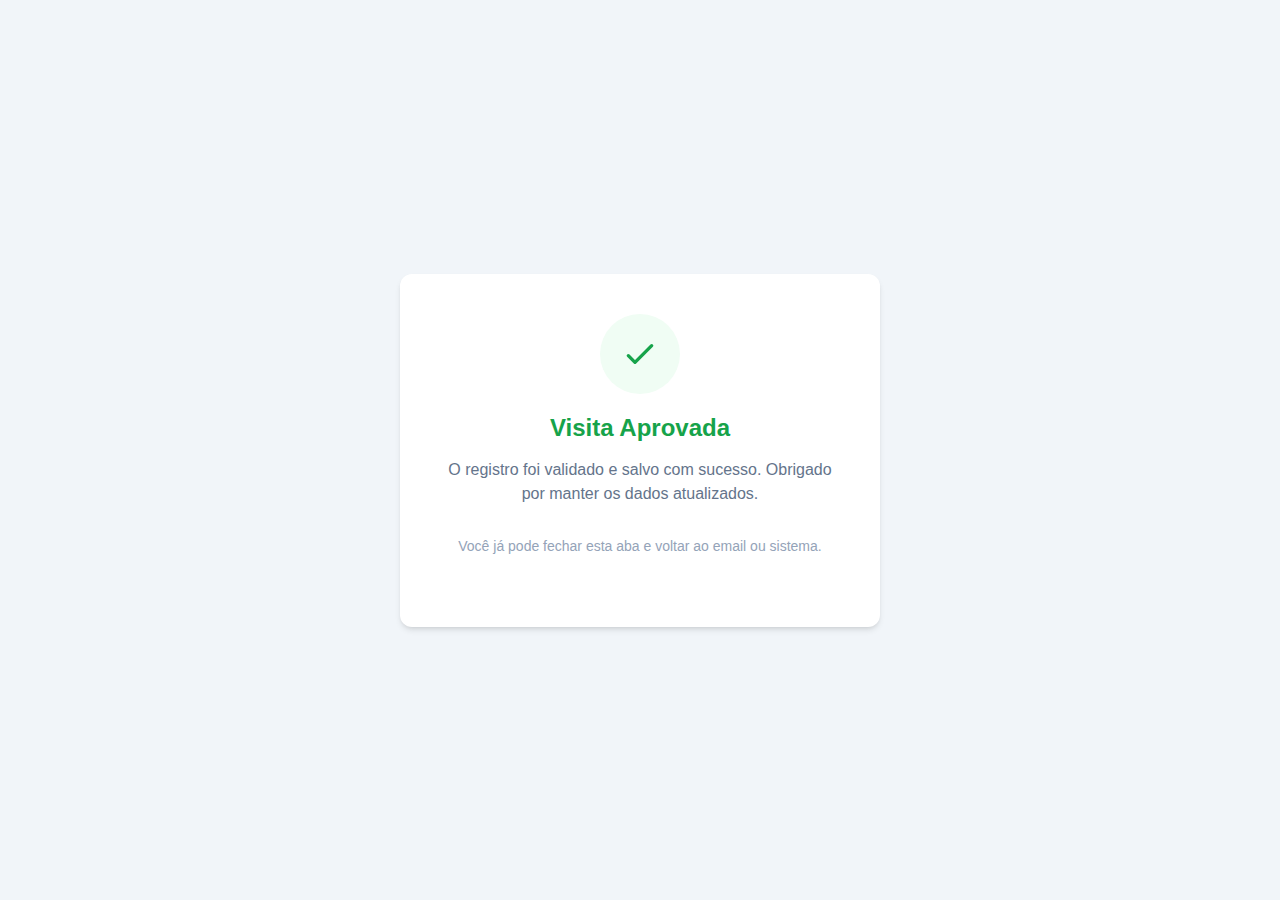
<file: approve-visit.html>
<!DOCTYPE html>
<html lang="pt-BR">
<head>
    <meta charset="UTF-8">
    <meta name="viewport" content="width=device-width, initial-scale=1.0">
    <title>Visita Aprovada</title>
    <style>
        body {
            font-family: 'Segoe UI', Tahoma, Geneva, Verdana, sans-serif;
            background-color: #f1f5f9;
            display: flex;
            align-items: center;
            justify-content: center;
            height: 100vh;
            margin: 0;
            color: #334155;
        }
        .card {
            background: white;
            padding: 40px;
            border-radius: 12px;
            box-shadow: 0 4px 6px -1px rgb(0 0 0 / 0.1), 0 2px 4px -2px rgb(0 0 0 / 0.1);
            text-align: center;
            max-width: 400px;
            width: 90%;
        }
        .icon-circle {
            width: 80px;
            height: 80px;
            background-color: #f0fdf4;
            border-radius: 50%;
            display: flex;
            align-items: center;
            justify-content: center;
            margin: 0 auto 20px;
        }
        .icon-svg {
            width: 40px;
            height: 40px;
            color: #16a34a;
        }
        h1 {
            color: #16a34a;
            margin: 0 0 10px;
            font-size: 24px;
        }
        p {
            color: #64748b;
            line-height: 1.5;
            margin-bottom: 30px;
        }
        .btn {
            display: inline-block;
            background-color: #16a34a;
            color: white;
            padding: 12px 24px;
            border-radius: 6px;
            text-decoration: none;
            font-weight: 600;
            transition: background-color 0.2s;
            cursor: pointer;
            border: none;
            font-size: 16px;
        }
        .btn:hover {
            background-color: #15803d;
        }
    </style>
</head>
<body>
    <div class="card">
        <div class="icon-circle">
            <svg class="icon-svg" fill="none" viewBox="0 0 24 24" stroke="currentColor">
                <path stroke-linecap="round" stroke-linejoin="round" stroke-width="2" d="M5 13l4 4L19 7" />
            </svg>
        </div>
        <h1>Visita Aprovada</h1>
        <p>O registro foi validado e salvo com sucesso. Obrigado por manter os dados atualizados.</p>
        <p style="color: #94a3b8; font-size: 14px;">Você já pode fechar esta aba e voltar ao email ou sistema.</p>
    </div>
</body>
</html>
</file>
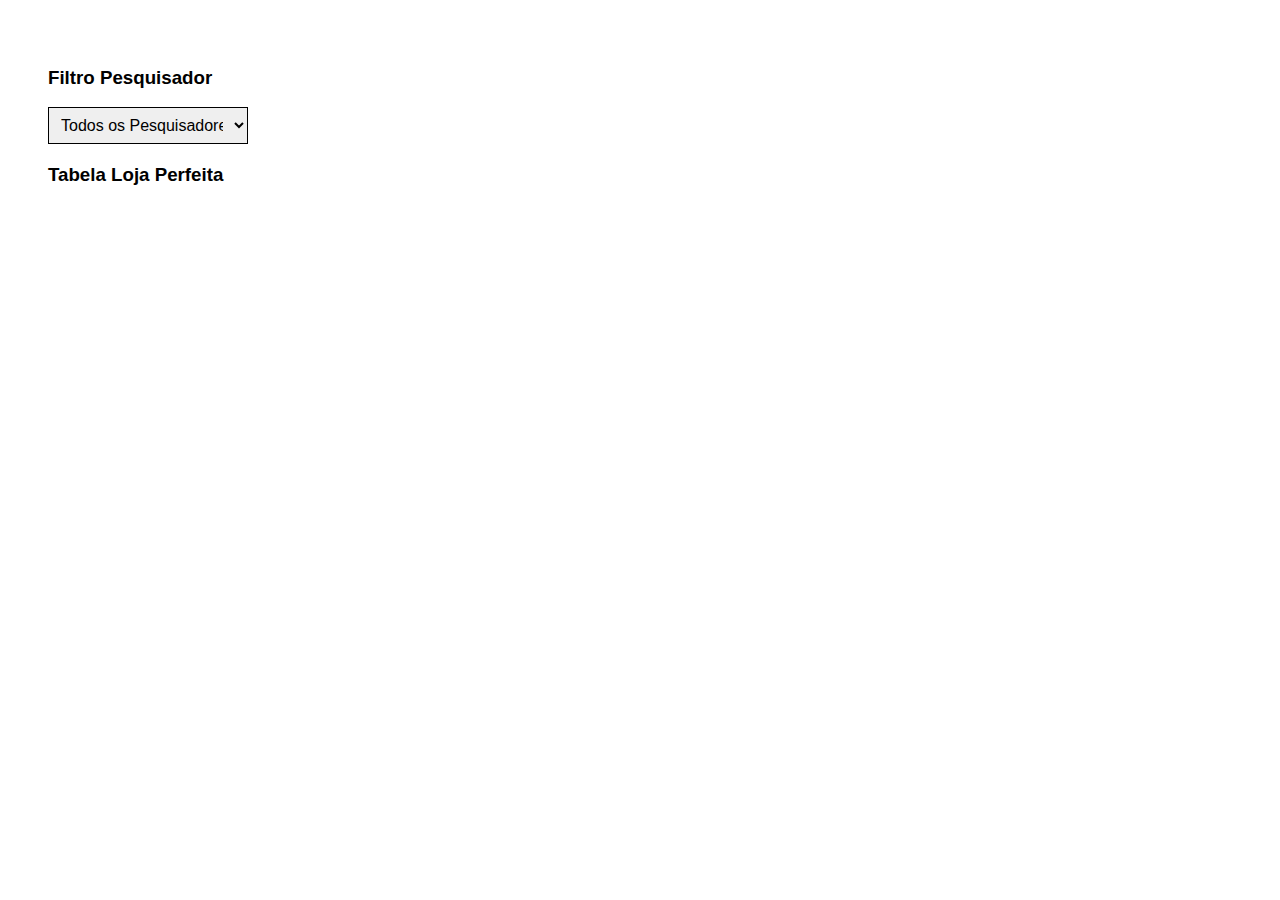
<file: mock_lp.html>
<!DOCTYPE html>
        <html>
        <head>
            <meta charset="UTF-8">
            <style>
                body { font-family: sans-serif; background: #fff; color: #000; padding: 20px; }
                table { border-collapse: collapse; width: 100%; margin-bottom: 20px; }
                th, td { border: 1px solid #ddd; padding: 8px; text-align: left; }
                .text-xs { font-size: 0.75rem; color: #666; }
                .font-semibold { font-weight: 600; }
                .block { display: block; }
                select { padding: 8px; font-size: 16px; margin-bottom: 20px; width: 200px; border: 1px solid black; }
                #lp-researcher-dropdown { display: block !important; }
            </style>
        </head>
        <body>
            <div style="background: white; padding: 20px;">
                <h3>Filtro Pesquisador</h3>
                <select id="lp-researcher-dropdown" class="filter-dropdown">
                    <option value="">Todos os Pesquisadores</option>
                </select>

                <h3>Tabela Loja Perfeita</h3>
                <table>
                    <tbody id="lp-table-body"></tbody>
                </table>
            </div>

            <script src="js/app/utils.js"></script>
            <script src="js/app/app.js"></script>
        </body>
        </html>
</file>
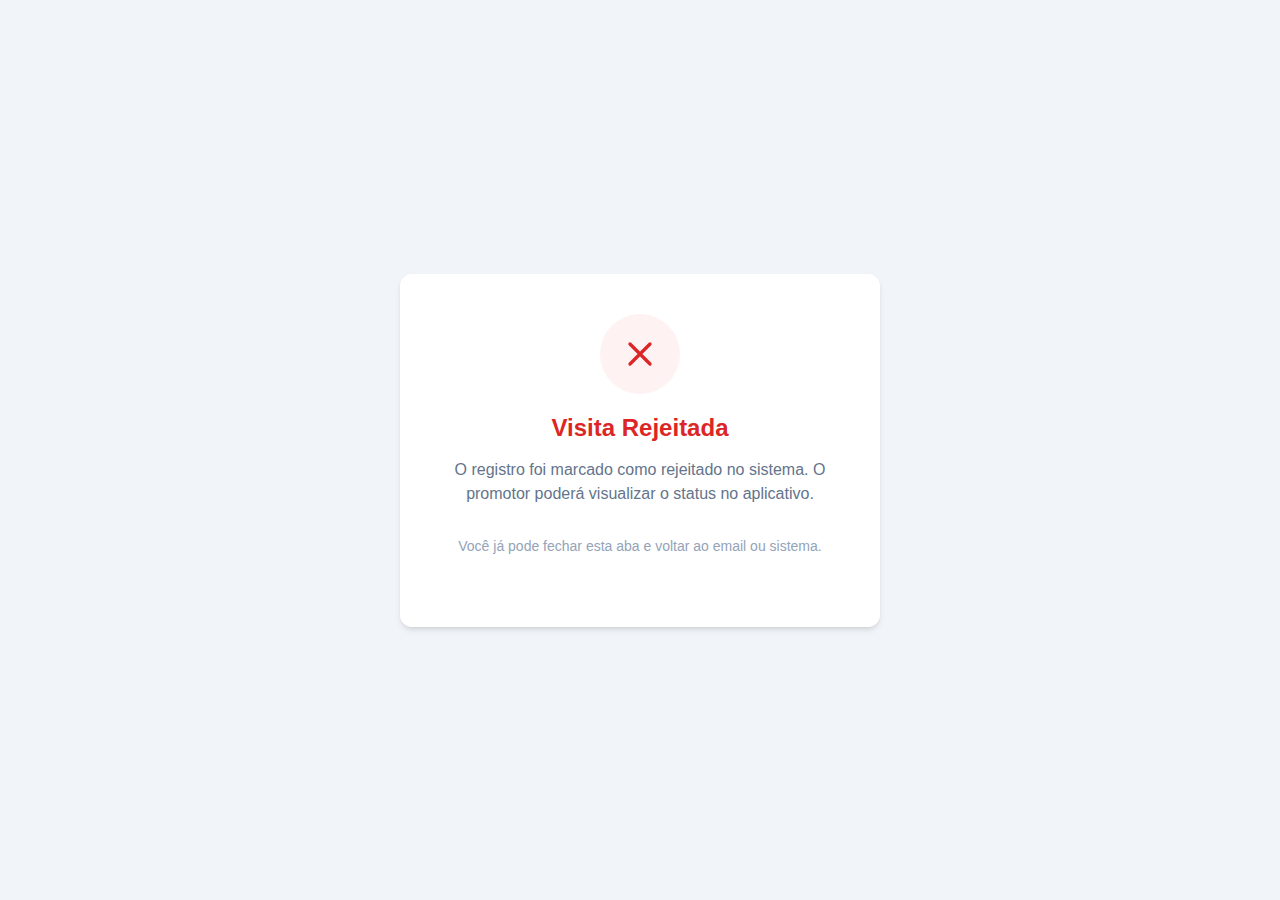
<file: reject-visit.html>
<!DOCTYPE html>
<html lang="pt-BR">
<head>
    <meta charset="UTF-8">
    <meta name="viewport" content="width=device-width, initial-scale=1.0">
    <title>Visita Rejeitada</title>
    <style>
        body {
            font-family: 'Segoe UI', Tahoma, Geneva, Verdana, sans-serif;
            background-color: #f1f5f9;
            display: flex;
            align-items: center;
            justify-content: center;
            height: 100vh;
            margin: 0;
            color: #334155;
        }
        .card {
            background: white;
            padding: 40px;
            border-radius: 12px;
            box-shadow: 0 4px 6px -1px rgb(0 0 0 / 0.1), 0 2px 4px -2px rgb(0 0 0 / 0.1);
            text-align: center;
            max-width: 400px;
            width: 90%;
        }
        .icon-circle {
            width: 80px;
            height: 80px;
            background-color: #fef2f2;
            border-radius: 50%;
            display: flex;
            align-items: center;
            justify-content: center;
            margin: 0 auto 20px;
        }
        .icon-svg {
            width: 40px;
            height: 40px;
            color: #dc2626;
        }
        h1 {
            color: #dc2626;
            margin: 0 0 10px;
            font-size: 24px;
        }
        p {
            color: #64748b;
            line-height: 1.5;
            margin-bottom: 30px;
        }
        .btn {
            display: inline-block;
            background-color: #dc2626;
            color: white;
            padding: 12px 24px;
            border-radius: 6px;
            text-decoration: none;
            font-weight: 600;
            transition: background-color 0.2s;
            cursor: pointer;
            border: none;
            font-size: 16px;
        }
        .btn:hover {
            background-color: #b91c1c;
        }
    </style>
</head>
<body>
    <div class="card">
        <div class="icon-circle">
            <svg class="icon-svg" fill="none" viewBox="0 0 24 24" stroke="currentColor">
                <path stroke-linecap="round" stroke-linejoin="round" stroke-width="2" d="M6 18L18 6M6 6l12 12" />
            </svg>
        </div>
        <h1>Visita Rejeitada</h1>
        <p>O registro foi marcado como rejeitado no sistema. O promotor poderá visualizar o status no aplicativo.</p>
        <p style="color: #94a3b8; font-size: 14px;">Você já pode fechar esta aba e voltar ao email ou sistema.</p>
    </div>
</body>
</html>
</file>
